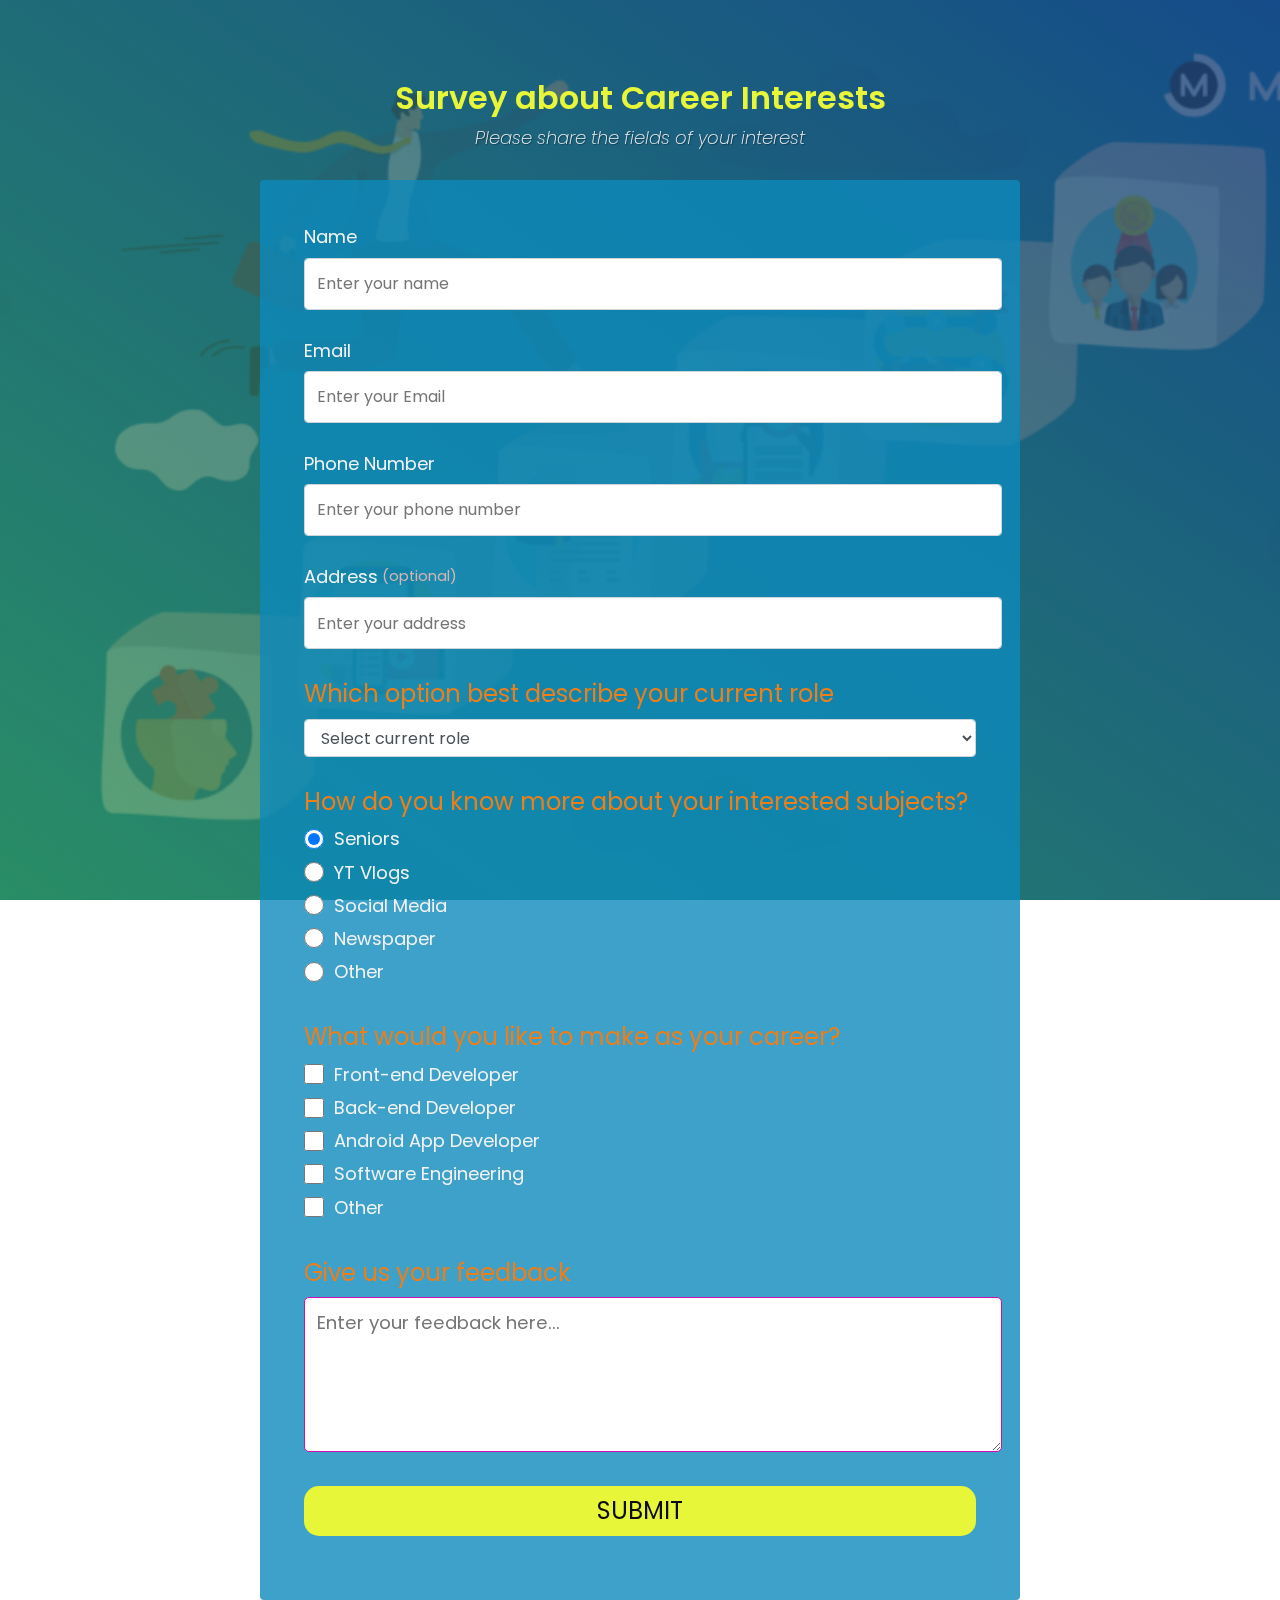
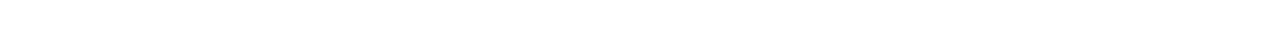
<file: index.html>
<!DOCTYPE html>
<html lang="en">
<head>
    <meta charset="UTF-8">
    <meta name="viewport" content="width=device-width, initial-scale=1.0">

    <link rel="stylesheet" href="form.css">
    <title>Survey Form</title>
</head>
<body>
    <div class="container ">
        <header class="header">
            <h1 id="title">
                Survey about Career Interests
            </h1>
            <p id="description">
                Please share the fields of your interest
            </p>
        </header>
        <form action="" id="survey-form">

            <!-- Text section -->
            <div class="form-group">
                <label for="name">Name</label>
                <input type="text" name="name" id="name" class="formControl" placeholder="Enter your name" required>
            </div>
            <!-- end of text section -->

            <!-- Type Email section -->
            <div class="form-group">
                <label for="email">Email</label>
                <input type="email" name="email" id="email" class="formControl" placeholder="Enter your Email" required>
            </div>
            <!-- end of Email section -->

            <!-- Type Number section -->
            <div class="form-group">
                <label for="phone">Phone Number</label>
                <input type="number" name="phone" id="phone" class="formControl" placeholder="Enter your phone number" required>
            </div>
            <!-- end of Number section -->

            <!-- Type Number section -->
            <div class="form-group">
                <label for="address">Address <span class="clue">(optional)</span></label>
                <input type="text" name="address" id="address" class="formControl" placeholder="Enter your address">
            </div>
            <!--  end of number section -->

            <!-- select section -->
            <div class="form-group">
                <p id="quest">Which option best describe your current role</p>
                <select name="role" required id="dropdown" class="formControl">
                    <option value disabled selected >Select current role</option>
                    <option value="1st year student">1st year student</option>
                    <option value="2nd year student">2nd year student</option>
                    <option value="3rd year student">3rd year student</option>
                    <option value="4th year student">4th year student</option>
                </select>
            </div>
            <!-- end of select section -->

            <!-- radio button section -->
            <div class="form-group">
                <p id="quest">How do you know more about your interested subjects?</p>
                <label for="">
                    <input type="radio" name="source" value="seniors"
                    class="inputRadio"
                    checked> Seniors
                </label>
                <label for="">
                    <input type="radio" name="source" value="vlogs"
                    class="inputRadio"
                    > YT Vlogs
                </label>
                <label for="">
                    <input type="radio" name="source" value="social-media"
                    class="inputRadio"
                    > Social Media
                </label>
                <label for="">
                    <input type="radio" name="source" value="newspaper"
                    class="inputRadio"
                    > Newspaper
                </label>
                <label for="">
                    <input type="radio" name="source" value="other"
                    class="inputRadio"
                    > Other
                </label>
            </div>
            <!-- end of radio button -->

            <!-- Checkbox section -->
            <div class="form-group">
                <p id="quest">What would you like to make as your career? </p>
                <label for="">
                    <input type="checkbox" name="prefer" class="checkbox" value="front-end-dev"> Front-end Developer
                </label>
                <label for="">
                    <input type="checkbox" name="prefer" class="checkbox" value="back-end-dev"> Back-end Developer
                </label>
                <label for="">
                    <input type="checkbox" name="prefer" class="checkbox" value="app-dev">  Android App Developer
                </label>
                <label for="">
                    <input type="checkbox" name="prefer" class="checkbox" value="soft-engineering"> Software Engineering
                </label>
                <label for="">
                    <input type="checkbox" name="prefer" class="checkbox" value="other"> Other
                </label>
            </div>
            <!-- End of checkbox section -->

            <!-- Textarea section -->
            <div class="form-group">
                <p id="quest">Give us your feedback</p>
                <textarea name="feedback"  cols="30" rows="5"  id="feedback" class="textarea" placeholder="Enter your feedback here..."></textarea>
            </div>
            <div class="form-group">
                <button type="submit" id="submit" class="btn">Submit</button>
            </div>
        </form>
    </div>
</body>
</html>
</file>
<file: form.css>
@import url('https://fonts.googleapis.com/css2?family=Poppins&display=swap');

:root{
    --color-white:#f3f3f3;
    --color-darkblue:#a499f4;
    --color-darkblue-alpha:rgba(13, 138, 187, 0.8);
    --color-green:#e7f639;
}
::before,*::after{
    box-sizing: border-box;
}
body{
    font-family: 'Poppins',sans-serif;
    font-size: 1rem;
    font-weight: 400;
    line-height: 1.4;
    color: var(--color-white);
    margin: 0;
}
body::before{
    content: '';
    position: fixed;
    top: 0;
    left: 0;
    height: 100%;
    width: 100%;
    z-index: -1;
    background: var(--color-darkblue);
    background-image: linear-gradient(215deg,rgba(26, 63, 126, 0.8),rgba(51, 145, 82, 0.8)),url("dev.jpg");
    background-size: cover;
    background-repeat: no-repeat;
    background-position: center;
}
#title{
    color: var(--color-green);
    font-weight: 600;
    
    
}
h1{
    font-weight: 400;
    line-height: 1.2;
}
p{
    font-size: 1.125rem;
}
h1,p{
    margin-top: 0;
    margin-bottom: 0.5rem;
}
label{
    display: flex;
    align-items: center;
    font-size: 1.125rem;
    margin-bottom: 0.5rem;
}

input,button,select,textarea{
    margin: 0;
    font-family: inherit;
    font-size: inherit;
    line-height: inherit;
}
.container{
    width: 100%;
    margin: 3.125rem auto 0 auto;
    padding:1.8rem 1rem;
}

.header{
    padding: 0 0.625rem;
    margin-bottom: 1.875rem;
    text-align: center;
}
#description{
    font-style: italic;
    font-weight: 200;
    text-shadow: 1px 1px 1px rgba(0,0,0,0.4);

}
.clue{
    margin-left: 0.25rem;
    font-size: 0.9rem;
    color: #d7b5b5;
}
#quest{
    color: rgb(236, 127, 26);
    font-size: 1.5rem;
}
form{
    background: var(--color-darkblue-alpha);
    border-radius: 0.25rem;
}

@media (min-width: 480px){
    form{
        padding: 2.5rem;
    }
}
.form-group{
    margin: 0 auto 1.25rem auto;
    padding: 0.25rem;
}
.formControl{
    display: block;
    width: 100%;
    height: 2.375rem;
    padding: 0.375rem 0.75rem;
    color: #495057;
    background-color: #fff;
    background-clip: padding-box;
    border: 1px solid #ced4da;
    border-radius: 0.25rem;
    transition: border-color 0.15s ease-in-out,box-shadow 0.15s ease-in-out;
}
.formControl:focus{
    border-color:rgb(251, 29, 173);
    outline: 0;
    box-shadow:0 0 0 0.2rem rgba(0,123,255,0.25)
}
.inputRadio,
.checkbox
{
    display: inline-block;
    margin-right: 0.625rem;
    min-height: 1.25rem;
    min-width: 1.25rem;

}
.textarea{
    width: 100%;
    padding: 0.75rem;
    font-size: 1.15rem;
    outline: none;
    border-color: rgb(208, 12, 179);
    border-radius: 5px;
}
.btn{
    display: block;
    width: 100%;
    padding:0.5rem 0.75rem;
    background: var(--color-green);
    color: inherit;
    border-radius: 15px;
    cursor: pointer;
    outline: none;
    text-transform: uppercase;
    font-size: 1.5rem;
    color: rgb(12, 12, 22);
    border: none;
}

@media (min-width:576px){
    .container{
        max-width: 540px;
    }
}
@media (min-width:800px){
    .container{
        max-width: 760px;
    }
}
</file>
